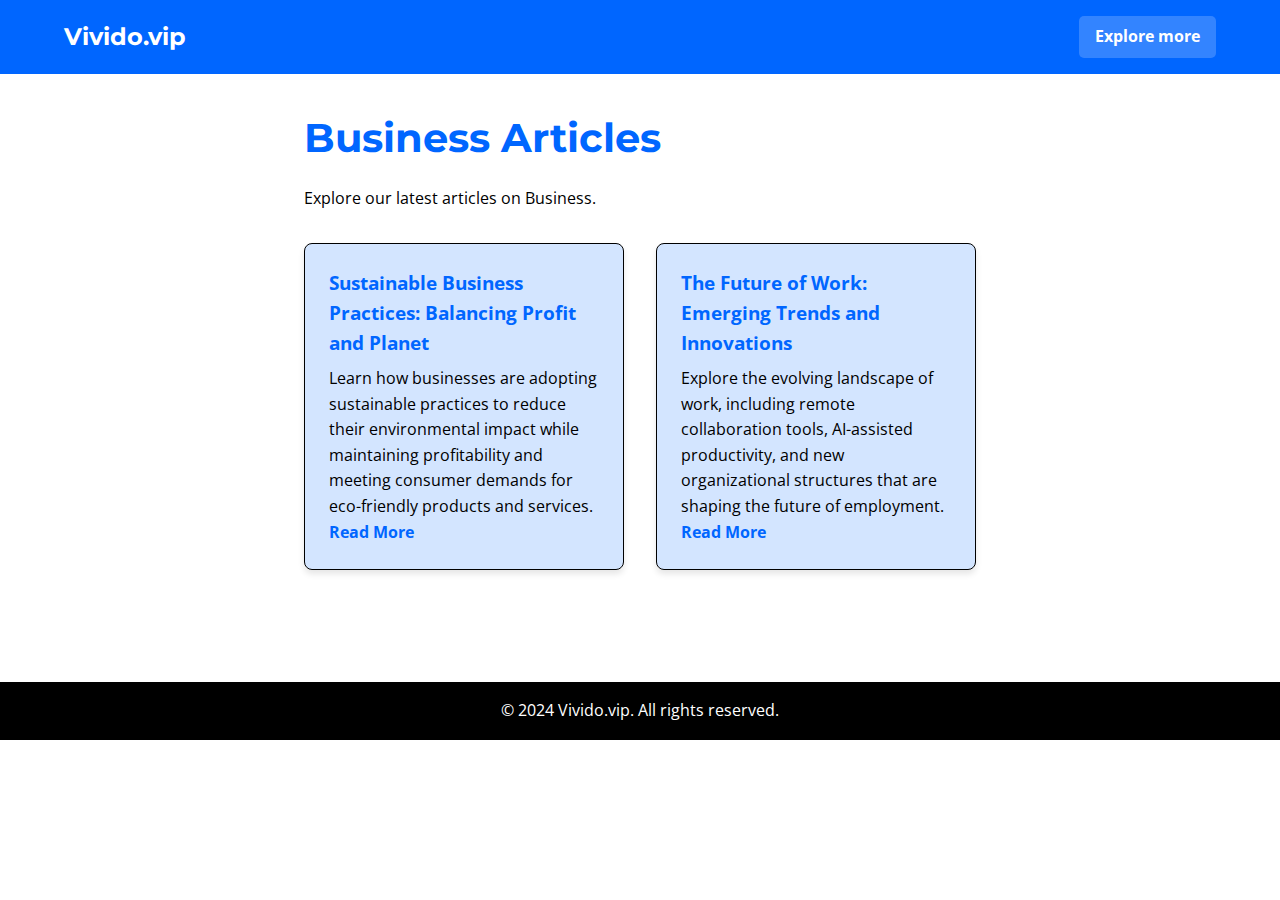
<file: business.html>
<!DOCTYPE html>
<html lang="en">
<head>
    <meta charset="UTF-8">
    <meta name="viewport" content="width=device-width, initial-scale=1.0">
    <title>[Category] Articles - Vivido.vip</title>
    <link rel="stylesheet" href="styles.css">
    <link href="https://fonts.googleapis.com/css2?family=Montserrat:wght@700&family=Open+Sans&display=swap" rel="stylesheet">
    <script src="dynamic-content.js" defer></script>
</head>
<body>
    <header>
        <a href="index.html" class="logo">Vivido.vip</a>
        <nav>
           <a href="index.html" class="nav-link button">Explore more</a>
        </nav>
    </header>
    <main>
        <section class="category-header">
            <h1>Business Articles</h1>
            <p>Explore our latest articles on Business.</p>
        </section>
        <section class="article-list">
            <!-- Dynamic content will be inserted here -->
        </section>
    </main>
    <footer>
        <p>&copy; 2024 Vivido.vip. All rights reserved.</p>
    </footer>
</body>
</html>
</file>
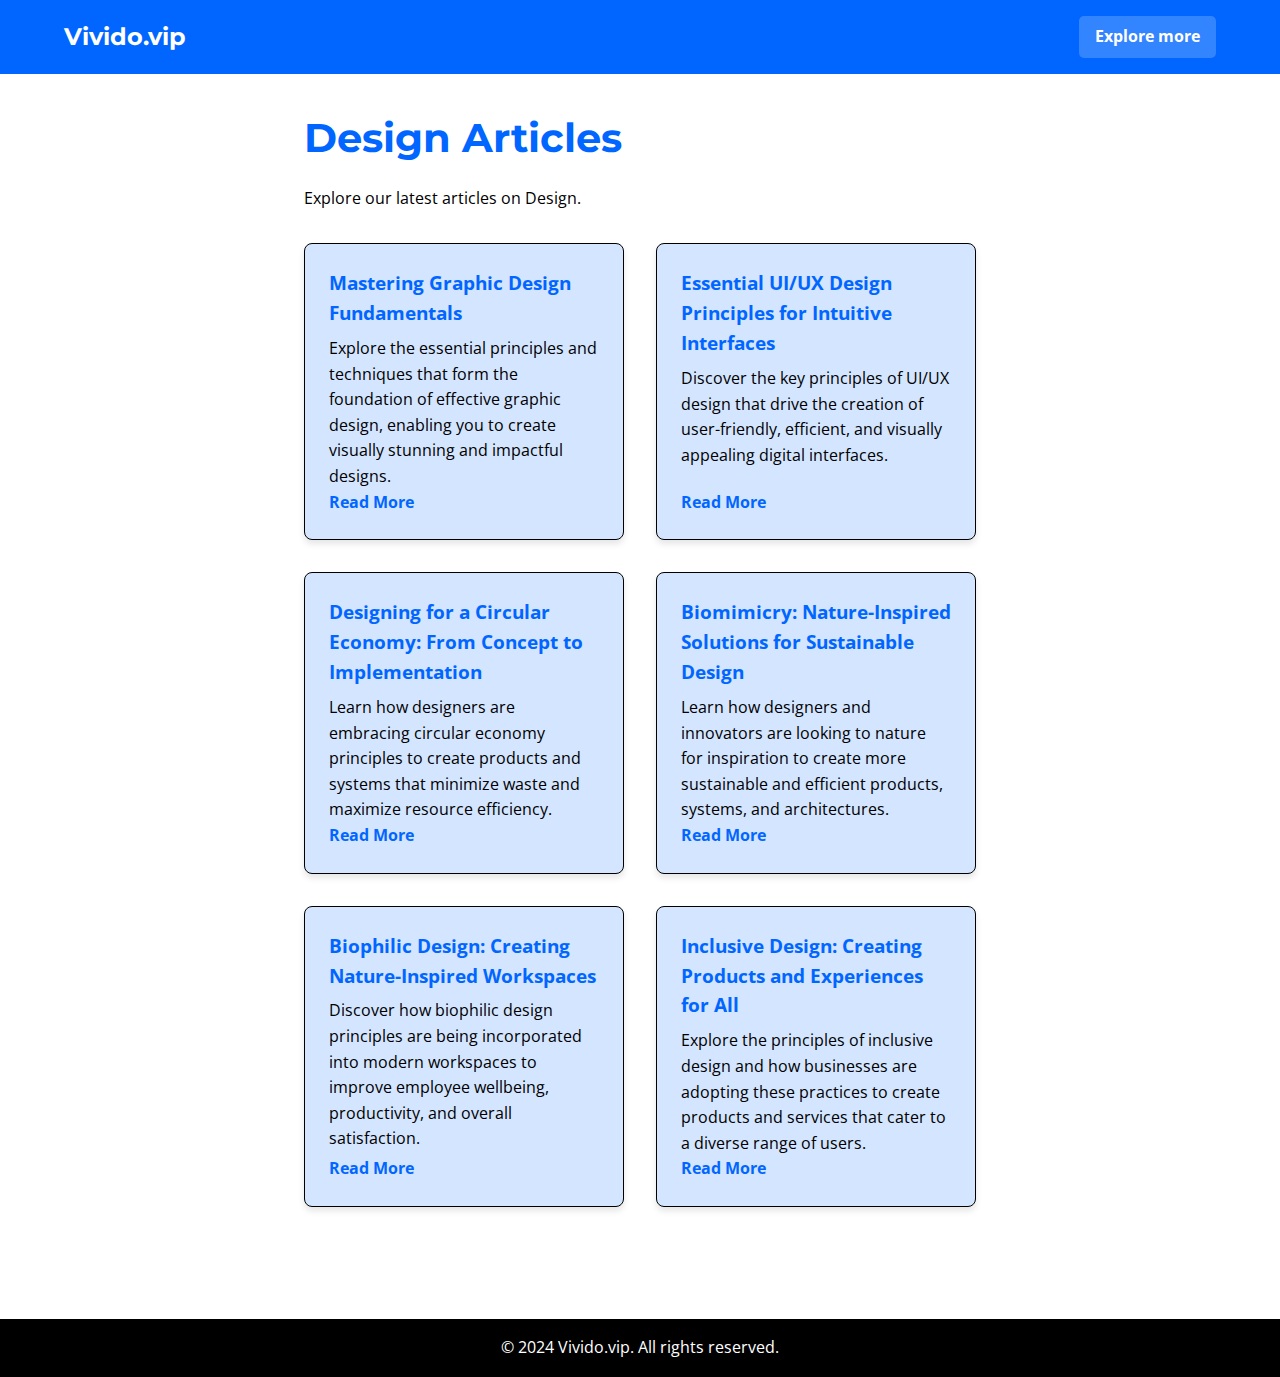
<file: design.html>
<!DOCTYPE html>
<html lang="en">
<head>
    <meta charset="UTF-8">
    <meta name="viewport" content="width=device-width, initial-scale=1.0">
    <title>[Category] Articles - Vivido.vip</title>
    <link rel="stylesheet" href="styles.css">
    <link href="https://fonts.googleapis.com/css2?family=Montserrat:wght@700&family=Open+Sans&display=swap" rel="stylesheet">
    <script src="dynamic-content.js" defer></script>
</head>
<body>
    <header>
        <a href="index.html" class="logo">Vivido.vip</a>
        <nav>
           <a href="index.html" class="nav-link button">Explore more</a>
        </nav>
    </header>
    <main>
        <section class="category-header">
            <h1> Design Articles</h1>
            <p>Explore our latest articles on Design.</p>
        </section>
        <section class="article-list">
            <!-- Dynamic content will be inserted here -->
        </section>
    </main>
    <footer>
        <p>&copy; 2024 Vivido.vip. All rights reserved.</p>
    </footer>
</body>
</html>
</file>
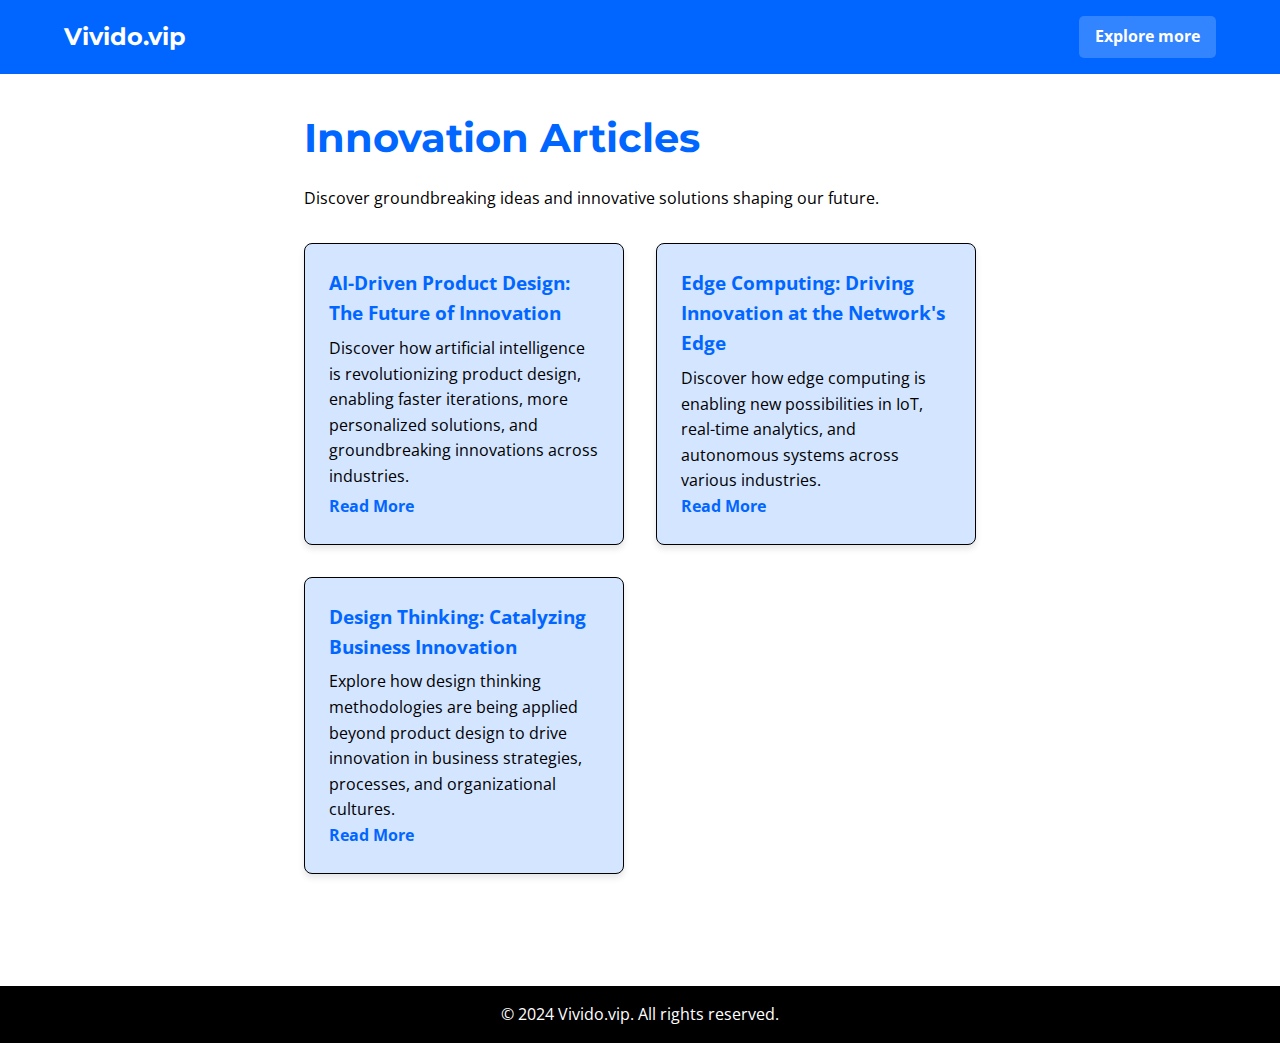
<file: innovation.html>
<!DOCTYPE html>
<html lang="en">
<head>
    <meta charset="UTF-8">
    <meta name="viewport" content="width=device-width, initial-scale=1.0">
    <title>Innovation Articles - Vivido.vip</title>
    <link rel="stylesheet" href="styles.css">
    <link href="https://fonts.googleapis.com/css2?family=Montserrat:wght@700&family=Open+Sans&display=swap" rel="stylesheet">
    <script src="dynamic-content.js" defer></script>
</head>
<body>
    <header>
        <a href="index.html" class="logo">Vivido.vip</a>
        <nav>
           <a href="index.html" class="nav-link button">Explore more</a>
        </nav>
    </header>
    <main>
        <section class="category-header">
            <h1>Innovation Articles</h1>
            <p>Discover groundbreaking ideas and innovative solutions shaping our future.</p>
        </section>
        <section class="article-list">
            <!-- Dynamic content will be inserted here by dynamic-content.js -->
        </section>
    </main>
    <footer>
        <p>&copy; 2024 Vivido.vip. All rights reserved.</p>
    </footer>
</body>
</html>
</file>
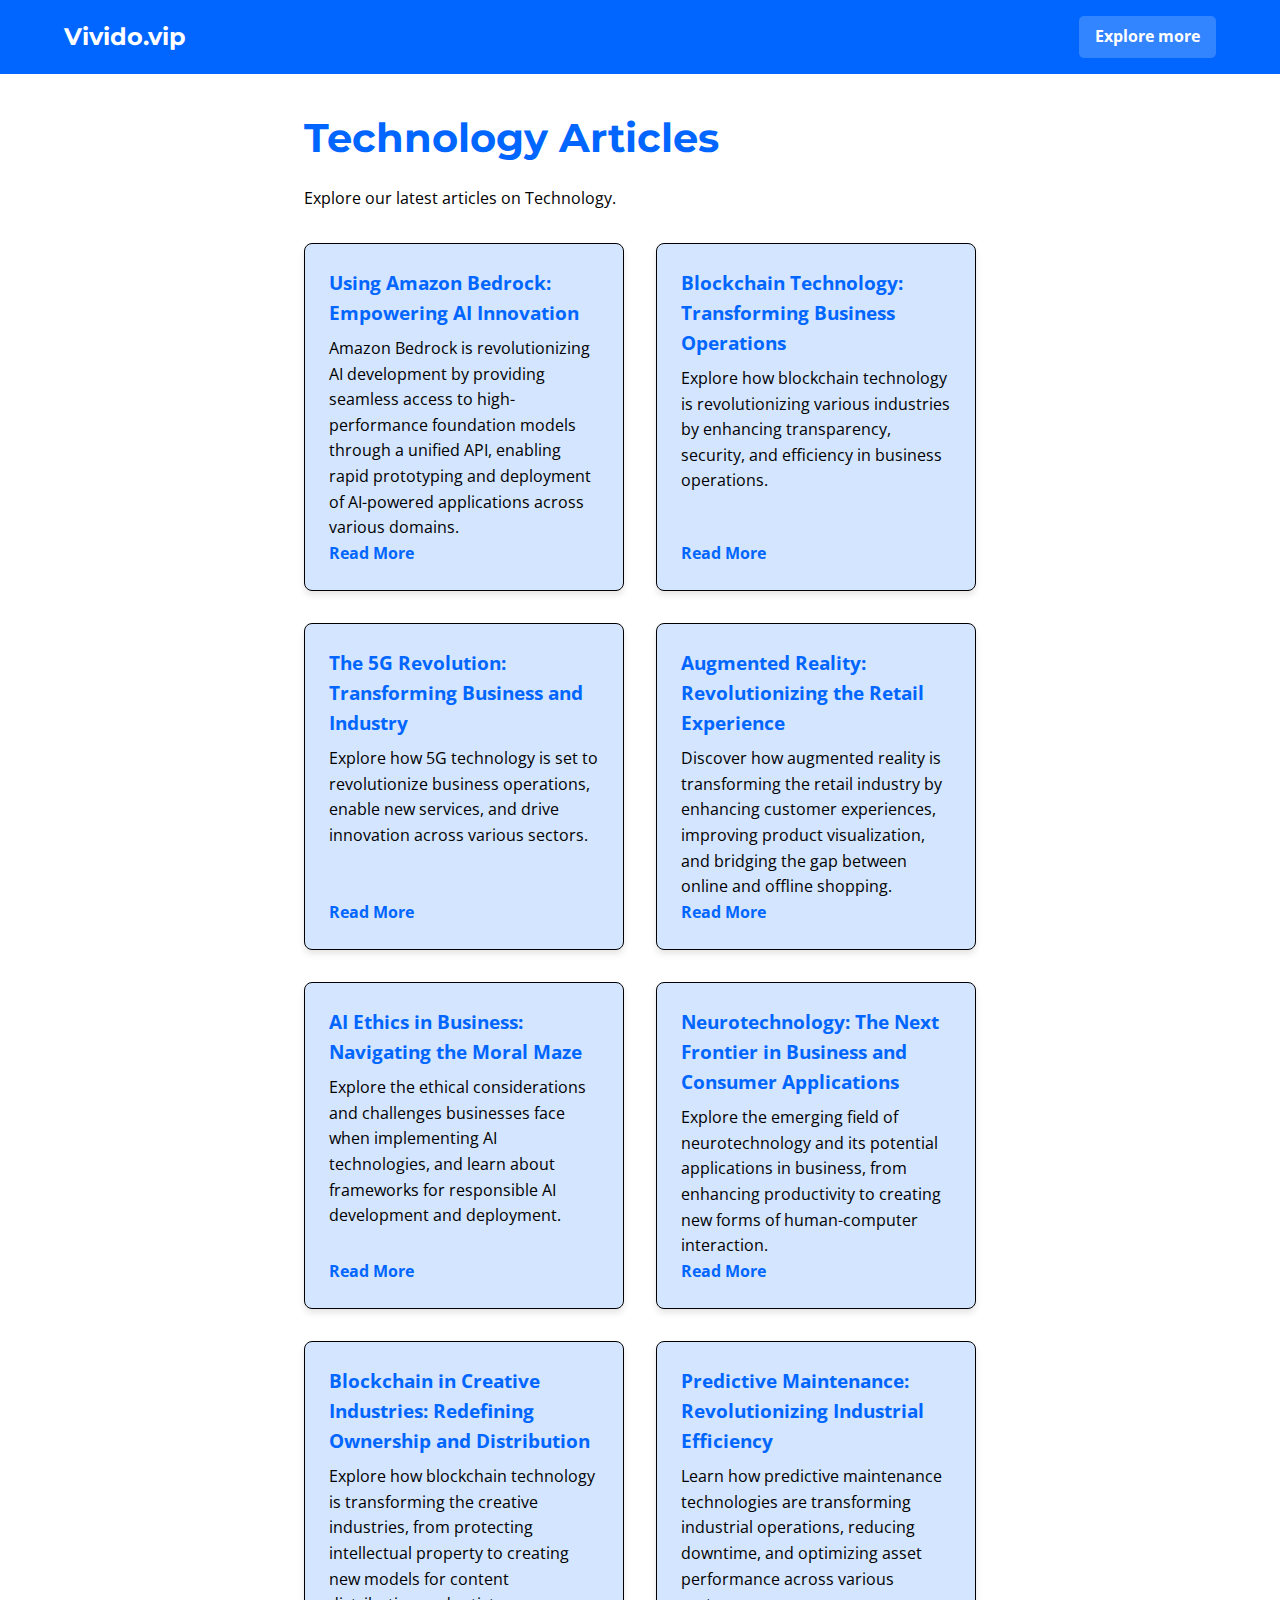
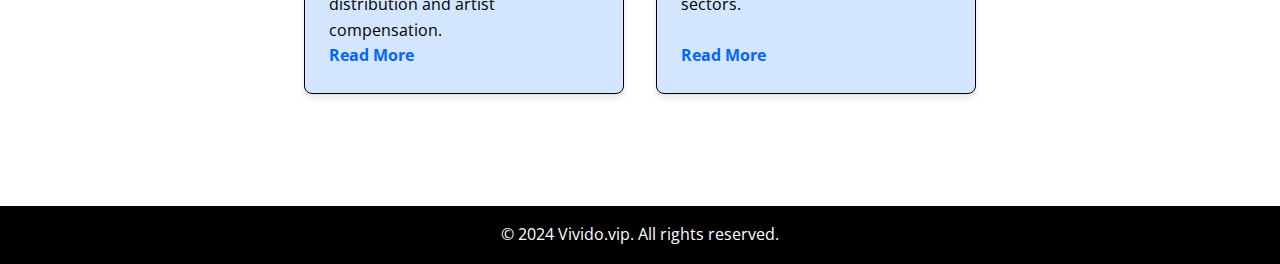
<file: technology.html>
<!DOCTYPE html>
<html lang="en">
<head>
    <meta charset="UTF-8">
    <meta name="viewport" content="width=device-width, initial-scale=1.0">
    <title>[Category] Articles - Vivido.vip</title>
    <link rel="stylesheet" href="styles.css">
    <link href="https://fonts.googleapis.com/css2?family=Montserrat:wght@700&family=Open+Sans&display=swap" rel="stylesheet">
    <script src="dynamic-content.js" defer></script>
</head>
<body>
    <header>
        <a href="index.html" class="logo">Vivido.vip</a>
        <nav>
           <a href="index.html" class="nav-link button">Explore more</a>
        </nav>
    </header>
    <main>
        <section class="category-header">
            <h1> Technology Articles</h1>
            <p>Explore our latest articles on Technology.</p>
        </section>
        <section class="article-list">
            <!-- Dynamic content will be inserted here -->
        </section>
    </main>
    <footer>
        <p>&copy; 2024 Vivido.vip. All rights reserved.</p>
    </footer>
</body>
</html>
</file>
<file: styles.css>
:root {
    --brandeis-blue: #0066ff;
    --white: #FFFFFF;
    --black: #000000;
    --light-gray: #d3e5ff;
    --light-Blue: #277DFF;
    --medium-gray: #a6caff;
    --lavender: #d3e5ff;
}

* {
    box-sizing: border-box;
    margin: 0;
    padding: 0;
}

body {
    font-family: 'Open Sans', sans-serif;
    line-height: 1.6;
    color: var(--black);
    background-color: var(--white);
}

header {
    background-color: var(--brandeis-blue);
    padding: 1rem 5%;
    display: flex;
    justify-content: space-between;
    align-items: center;
}

.logo {
    font-family: 'Montserrat', sans-serif;
    font-size: 1.5rem;
    font-weight: 700;
    color: var(--white);
    text-decoration: none;
    transition: opacity 0.3s ease;
}

.logo:hover {
    opacity: 0.8;
}

nav {
    display: flex;
    gap: 1rem;
}

.button, .nav-link {
    padding: 0.5rem 1rem;
    border-radius: 5px;
    text-decoration: none;
    font-weight: bold;
    color: var(--white);
    background-color: rgba(255, 255, 255, 0.2);
    transition: background-color 0.3s ease;
}

.button:hover, .nav-link:hover {
    background-color: rgba(255, 255, 255, 0.3);
}
.page-container {
    display: flex;
    justify-content: space-between;
    max-width: 1200px;
    margin: 0 auto;
    padding: 20px;
}

main {
    max-width: 800px;
    margin: 0 auto;
    padding: 2rem 5%;
}

.hero {
    margin-bottom: 2rem;
}

h1 {
    font-family: 'Montserrat', sans-serif;
    font-size: 2.5rem;
    color: var(--brandeis-blue);
    margin-bottom: 1rem;
}

h2 {
    font-family: 'Montserrat', sans-serif;
    color: var(--light-Blue);
    margin-bottom: 1.5rem;
    font-size: 2rem;
}

.hero-description {
    margin-bottom: 2rem;
    color: var(--black);
}

/* Styles for home page */
.article-grid, .category-grid {
    display: grid;
    grid-template-columns: repeat(auto-fit, minmax(250px, 1fr));
    gap: 2rem;
    margin-bottom: 2rem;
}
/* ... (previous CSS remains the same) ... */

.featured-content {
    display: grid;
    grid-template-columns: 2fr 1fr;
    gap: 2rem;
    margin-bottom: 2rem;
}

.article-grid {
    display: grid;
    grid-template-columns: repeat(auto-fit, minmax(250px, 1fr));
    gap: 2rem; /* Increase gap between cards */
}

.featured-image-card {
    background-color: var(--light-gray);
    border-radius: 8px;
    box-shadow: 0 4px 6px rgba(0, 0, 0, 0.1);
    overflow: hidden;
    display: flex;
    flex-direction: column;
}

.featured-image-card img {
    width: 100%;
    height: 250px;
    object-fit: cover;
}

.featured-image-card h3 {
    color: var(--brandeis-blue);
    margin: 1rem;
}

.featured-image-card p {
    margin: 0 1rem 1rem;
    flex-grow: 1;
}

.featured-image-card .read-more {
    margin: 0 1rem 1rem;
    align-self: flex-start;
}

@media (max-width: 768px) {
    .article-grid, 
    .category-grid,
    .article-list,
    .featured-content {
        grid-template-columns: 1fr;
    }
}

.article-card, .featured-image-card {
    background-color: var(--light-gray);
    border: 1px solid var(--black); /* Add black border to both card types */
    border-radius: 8px;
    padding: 1.5rem;
    box-shadow: 0 4px 6px rgba(0, 0, 0, 0.1);
    transition: transform 0.3s ease;
    display: flex;
    flex-direction: column;
}

.article-card:hover, .featured-image-card:hover {
    transform: translateY(-5px);
}

.article-card h3, .featured-image-card h3 {
    color: var(--brandeis-blue);
    margin-bottom: 0.5rem;
}

.read-more {
    display: inline-block;
    margin-top: auto; /* Push the read more link to the bottom */
    color: var(--brandeis-blue);
    font-weight: bold;
    text-decoration: none;
}
.featured-image-card {
    padding: 0; /* Remove padding to align image with card edges */
    overflow: hidden;
}

.featured-image-card img {
    width: 100%;
    height: 250px; /* Set a fixed height for the image */
    object-fit: cover;
}

.featured-image-card h3,
.featured-image-card p {
    padding: 0 1.5rem; /* Add padding inside the card for text */
}

.featured-image-card .read-more {
    margin: 1rem 1.5rem 1.5rem; /* Adjust margins for the read more link */
}

.article-grid, .featured-content {
    display: grid;
    grid-template-columns: repeat(auto-fit, minmax(250px, 1fr));
    gap: 2rem;
}

.category-card {
    background-color: var(--brandeis-blue);
    color: var(--white);
    text-decoration: none;
    font-weight: bold;
    padding: 1.5rem;
    border-radius: 8px;
    text-align: center;
    transition: opacity 0.3s ease;
}

.category-card:hover {
    opacity: 0.9;
}

/* Styles for article page */
.hyperlink-container {
    background-color: var(--brandeis-blue);
    border: 2px solid var(--brandeis-blue);
    border-radius: 5px;
    padding: 1rem;
    margin: 1rem 0;
    transition: opacity 0.3s ease;
}

.hyperlink-container:hover {
    opacity: 0.9;
}

.hyperlink-container a {
    color: var(--white);
    text-decoration: none;
    font-weight: bold;
    display: block;
}
.article-list {
    display: grid;
    grid-template-columns: repeat(auto-fit, minmax(250px, 1fr));
    gap: 2rem;
    padding: 2rem 0;
}
#readMoreBtn {
    display: block;
    width: 100%;
    max-width: 200px;
    margin: 2rem auto;
    padding: 0.75rem 1rem;
    background-color: var(--lavender);
    color: var(--black);
    border: none;
    border-radius: 5px;
    cursor: pointer;
    font-size: 1rem;
    transition: background-color 0.3s ease;
}

#readMoreBtn:hover {
    background-color: var(--light-Blue);
}

#extendedArticle {
    margin-top: 2rem;
    padding-top: 2rem;
    border-top: 1px solid var(--medium-gray);
}

footer {
    background-color: var(--black);
    color: var(--white);
    text-align: center;
    padding: 1rem;
    margin-top: 3rem;
}

@media (max-width: 768px) {
    header {
        flex-direction: column;
        align-items: flex-start;
    }

    nav {
        margin-top: 1rem;
    }

    .button, .nav-link {
        padding: 0.5rem;
        font-size: 0.9rem;
    }

    h1 {
        font-size: 2rem;
    }

    .article-grid, .category-grid {
        grid-template-columns: 1fr;
    }
}
@media (max-width: 1024px) {
    .page-container {
        flex-direction: column;
    }

    .ad-sidebar {
        width: 100%;
        display: flex;
        justify-content: center;
        margin-bottom: 20px;
    }

    .ad-block {
        margin: 0 10px;
    }
}
</file>
